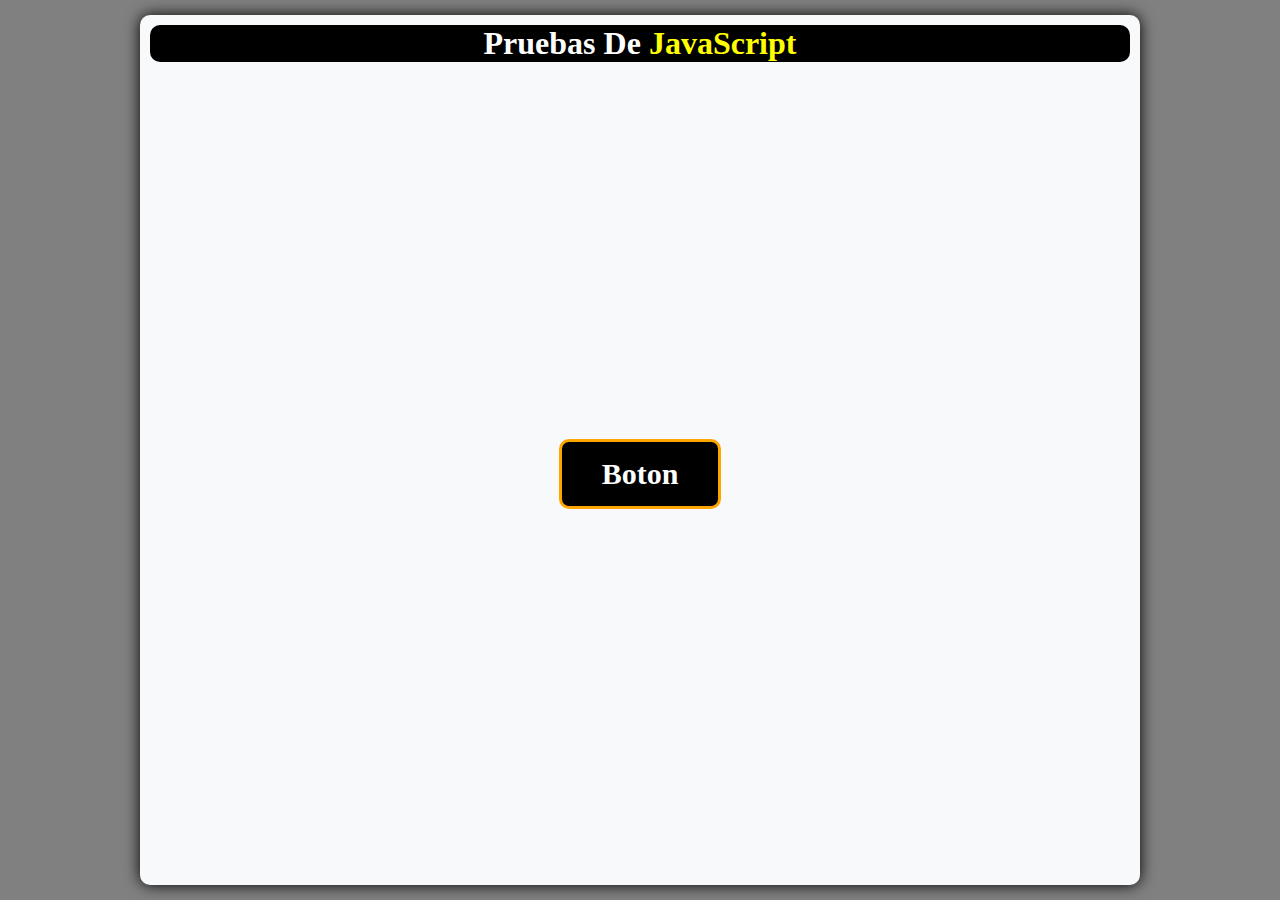
<file: index.html>
<!DOCTYPE html>
<html lang="en">
<head>
	<meta charset="UTF-8">
	<meta name="viewport" content="width=device-width, initial-scale=1.0">
	<title>JavaScript</title>

	<link rel="stylesheet" type="text/css" href="estilos.css">
</head>
<body>
	<div class="javaScript">

		<div class="java-item titulo">
			<h1>Pruebas De <span>JavaScript</span></h1>
		</div>
		
		
			<a href="PruebasJavaScript.html" class="btn"><b>Boton</b></a>
		
	</div>









</body>
</html>
</file>
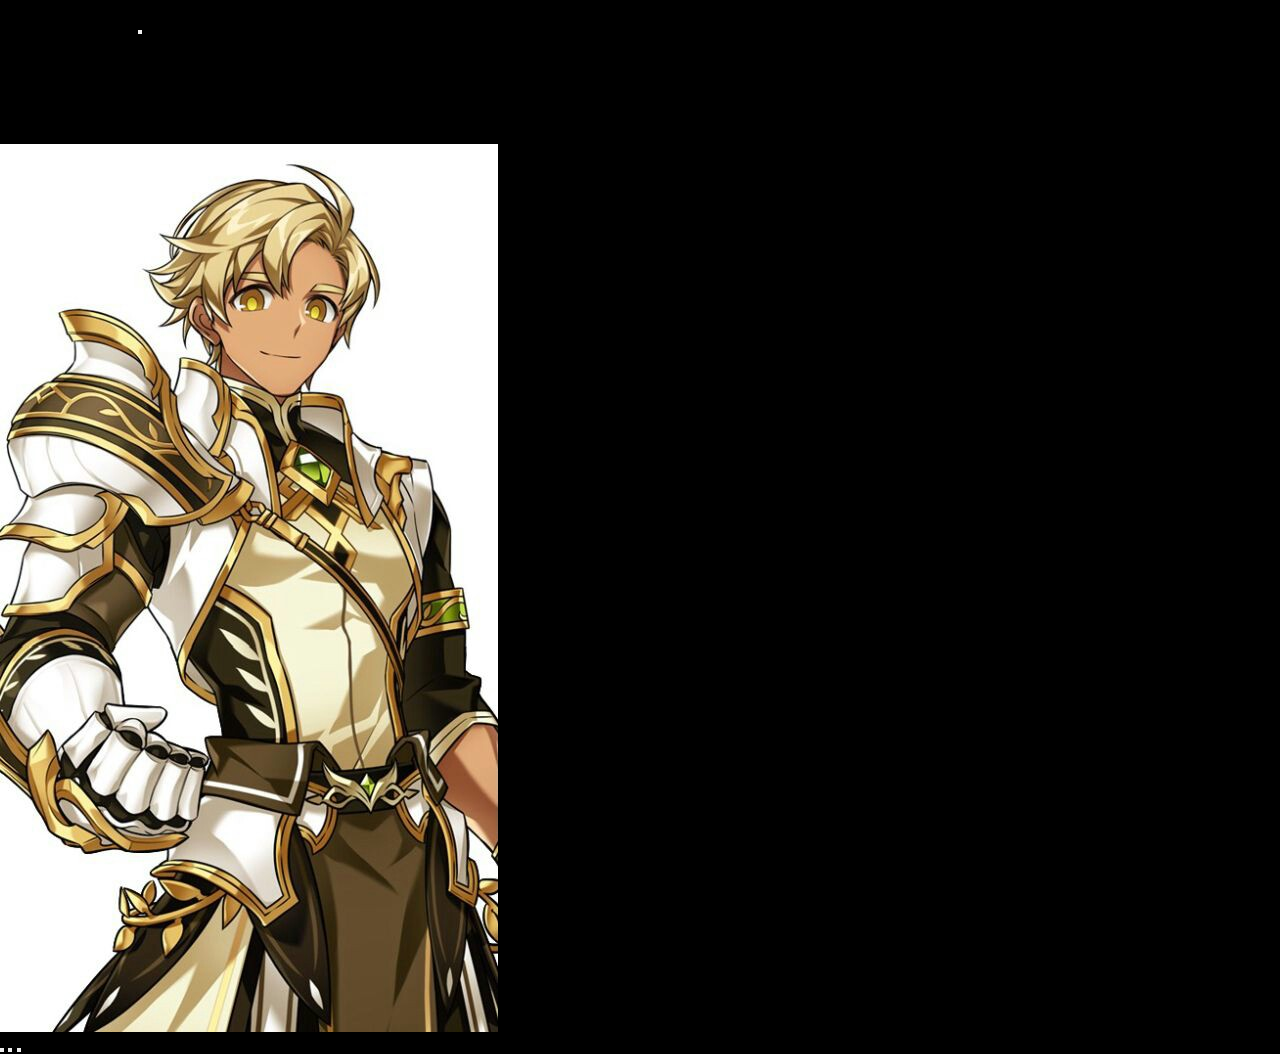
<file: PruebasJavaScript.html>
<!DOCTYPE html>
<html lang="en">
<head>
	<meta charset="UTF-8">
	<meta name="viewport" content="width=device-width, user-scalable=no, initial-scale=1.0, maximun-scale=1.0, minimun-scale=1.0">
	<title>PruebasJavaScript</title>

	<link rel="stylesheet" type="text/css" href="estilosJS.css">
</head>
<body>

	<b class="iniciarGame">Start</b>

	
	<b class="d-none calle">Calle</b>


	<b class="d-none templo">Templo</b>

	<b class="d-none katedral">Katedral</b>

	<b class="d-none creditos">Creditos: <br>By Deivis</b>

	<b class="d-none dead">Derrota</b>

	<button class="d-none espada"></button>

	<div hidden="" class="enemigosOleada1">

		<img class="enemigos1" src="img/enemigo1.jpg">
		<img class="enemigos1" src="img/enemigo1.jpg">
		<img class="enemigos1" src="img/enemigo1.jpg">

	</div>

	<div hidden="" class="enemigosOleada2">

		<img class="enemigos2" src="img/enemigo2.jpg">
		<img class="enemigos2" src="img/enemigo2.jpg">
		<img class="enemigos2" src="img/enemigo2.jpg">

	</div>

</div>









	

	<div class="contenedor-juego">


	<div class="contenedor-header-menu">

		<div class="caja Estadisticas">
			<ul class="mayor contenedor-estadisticas-item">
				<li class="item">Vida: 400</li>
				<li class="item">Ataque: 300</li>
				<li class="item">Mana: 300</li>
				<li class="item">Defensa: 300</li>
			</ul class="contenedor-estadisticas-item">
		</div>
		<div class="mayor caja">
			<b>Zona: <br> <b class="Zona">Katedral</b></b>
		</div>

	</div>

	<div class="contenedor-main-menu">

		<img hidden="" class="disabled imgChica" src="img/a7b53423aa64ef56b094701b8721c929.jpg">

		<div hidden="" class="contenedor-text borderYellow">

		<span class="text">Has llegado a tiempo. Justo hace poco me ha llegado una noticia de que los "enemigos" vienen a atacarnos. Debes ir al "Templo en Ruina" y buscar la "Espada sagrada de los seís reinos"; es la única que podría equivalerse al poder de los enemigos, y vos sos el más digno de utilizarla a su máximo poder.</span>
		<button class="saltarTexto"> >>> </button>

		</div>

		<img class="imgPlayer" src="img/463eb3b9e301a5b0493b9d1270b30a1d.jpg">


	</div>












	
		<div class="inventario">
			<button class="items item-vida"></button>
			<button class="items item-vida"></button>
			<button class="items item-mana"></button>
		</div>
	



</div>


	<script src="JavaScript.js"></script>
	
</body>
</html>
</file>
<file: estilos.css>
*{
	margin: 0;
	padding: 0;
	box-sizing: border-box;
}

body{
	background: gray;
	padding: 15px;
}

h1{
	display: inline;
	background-color: black;
	color: white;
}

span{

}

.titulo{
	width: 100%;
	background-color: black;
	text-align: center;
	border-radius: 10px;
}

h1 span{
	color: yellow;
}

span{
		
}

.java-item{
	width: 100%;
}

.btn{
	padding: 15px 40px;
	border: 3px solid orange;
	font-size: 30px;
	border-radius: 10px;
	color: white;
	background: black;
	text-decoration: none;
	margin-left: auto;
	margin-right: auto;
}

.javaScript{
	display: flex;
	flex-wrap: wrap;
	align-items: flex-start;
	height: calc(100vh - 30px);
	width: 80%;
	margin: auto;
	background-color: #f8f9fa;
	padding-top: 10px;
	padding-left: 10px;
	padding-right: 10px;
	border-radius: 10px;
	box-shadow: 0 0 15px black;
}
</file>
<file: estilosJS.css>
*{
	margin: 0;
	padding: 0;
	box-sizing: border-box;
	font-family: sans-serif;
}

body{
	background: black;
}

.contenedor{

}

@media (min-width: 0) and (max-width: 767px){

	.mayor{
		z-index: 100;
	}

	.mediano{
		z-index: 50;
	}

	.bajo{
		z-index: 25;
	}

	.contenedor-juego{
		height: 100vh;
		padding: 10px;
	}

	.contenedor-header-menu{

		display: flex;
		justify-content: space-around;
		width: 100%;
		height: 10%;
		outline: 1px solid white;
	}

	.contenedor-estadisticas-item{
		display: flex;
		width: 100%;
		text-align: center;
		background: black;
		border-right: 1px solid yellow;
		font-size: 15px;
	}

	.caja:first-child{
		display: flex;
		width: 75%;
	}


	.caja:first-child ul .item{
		
		margin-left: 4px;
		margin-right: 4px;
		flex-grow: 1;
		background: black;
		list-style: none;
		align-self: center;
		color: white;
		outline: 2px solid gray;
		padding: 3px;

		font-size: 14px;

		height: 90%;

		display: flex;
		align-items: center;


	}

	.caja:last-child{
		background: black;
		color: white;
		margin-left: 5px;
		margin-right: 5px;
		width: 25%;
		text-align: center;
		align-self: center;
		font-size: 14px;
	}



	.imgChica{

	

		height: 120px;
		width: 140px;
		border: 2px solid yellow;
		position: absolute;
		top: 0;
		right: 0;
		left: 0;
		bottom: 60%;
		margin: auto;


	}

	.imgChicaAnim1{
		transition: top 1s, bottom 1s, left 1s, right 1s;
		transition-timing-function: ease-in-out;
		background: red;
		top: 0;
		bottom: 50%;
		right: 0;
		left: 0;
	}


	.imgChicaAnim3{
		top: 45%;
		bottom: 0;
		left: 0;
		right: 0;
	}

	.imgChicaAnim2{
		animation-name: anim2;
		animation-duration: 3s;
		animation-fill-mode: forwards;
		animation-timing-function: ease;
	
	}

	@KeyFrames anim2{
		0%{
			bottom: 50%;
		}

		80%{
			opacity: 1;
		}

		90%{
			opacity: .5;
		}

		99%{
			bottom: 60%;
			opacity: .1;
		}

		100%{
			bottom: 60%;
			opacity: 0;
		}
	}

	.disabled{
		opacity: 0;
	}

	.enable{
		opacity: 1;
	}

	.contenedor-text{
		background: black;
		color: white;
		width: 70%;
		height: 100px;
		overflow: auto;
		border: 1px solid white;
		padding: 5px;

		position: absolute;

		top: 0;
		bottom: 0;
		margin: auto;
		left: 0;
		right: 0;

		z-index: 8000;
		
		
		border-radius: 3px;
		font-size: 20px;
	}

	.borderYellow{
		box-shadow: 0 0 7px yellow;
	}

	.borderBlue{
		box-shadow: 0 0 7px blue;
	}

	.borderRed{
		box-shadow: 0 0 7px red;
	}

	.text{

	}


	.saltarTexto{
		color: black;
		background: white;
		border: 2px solid gray;
		transition: opacity .3;
		
		height: 25px;
	}

	.saltarTexto:active{
		opacity: .75;
	}

	.imgPlayer{

		height: 120px;
		width: 140px;
		border: 2px solid blue;
		position: absolute;
		top: 55%;
		bottom: 0;
		right: 0;
		left: 0;
		margin: auto;

		z-index: 6000;

	}


	.iniciarGame{

		position: absolute;
		top: 0;
		bottom: 0 !important;
		right: 0;
		left: 0;
		margin: auto;
		z-index: 10000;

	}


	.Iniciar b{
		align-self: center;
		background: green;
		color: white;
		border: 1px solid white;
		padding: 15px 25px;
		user-select: none;

		border-radius: 3px;
	}

	.Iniciar b:active{
		background: red;
	}



	.contenedor-main-menu{
		background-image: url(img/ef6d5b6afc8701a4e9dbcaf77251357c.jpg);
		background-size: 100% 100%;
		height: calc(100% - 10%);
	}

	.between{
		justify-content: space-between;
	}


	.calle, .templo, .iniciarGame{
		
	    height: 50px;
		width: 100px;
		display: flex;
		align-items: center;
		color: white;
		background: black;
		position: absolute;
		top: 0;
		right: 0;
		left: 0;
		bottom: 65%;
		margin: auto;
		z-index: 200;
		justify-content: center;
		background: green;
		border: 1px solid white;
		border-radius: 3px;
		z-index: 6000;
	}

	.katedral{		
	    height: 50px;
		width: 100px;
		display: flex;
		align-items: center;
		color: white;
		background: black;
		position: absolute;
		bottom: 30px;
		right: 0;
		left: 0;
		margin: auto;
		z-index: 200;
		justify-content: center;
		background: green;
		border: 1px solid white;
		border-radius: 3px;
		z-index: 6000;
	}

	.d-none{
		display: none !important;
	}

	.enemigos1:first-child{
		position: absolute;
		height: 80px;
		width: 80px;
		object-fit: cover;
		top: 0;
		left: 0;
		right: 0;
		bottom: 45%;
		margin: auto;
		transform: translateX(-120%);
		border: 1px solid red;
		box-shadow: 0 0 10px red;
		border-radius: 3px;
		z-index: 6000;

	}

	.enemigos1:nth-child(2){
		position: absolute;
		height: 80px;
		width: 80px;
		object-fit: cover;
		top: 0;
		left: 0;
		right: 0;
		bottom: 45%;
		margin: auto;
		border: 1px solid red;
		box-shadow: 0 0 10px red;
		border-radius: 3px;
		z-index: 6000;

	}

	.enemigos1:last-child{
		position: absolute;
		height: 80px;
		width: 80px;
		object-fit: cover;
		top: 0;
		left: 0;
		right: 0;
		bottom: 45%;
		margin: auto;
		transform: translateX(120%);
		border: 1px solid red;
		box-shadow: 0 0 10px red;
		border-radius: 3px;
		z-index: 6000;

	}

	.animate{
		animation-name: Sufrir;
		animation-duration: 0.2s;
		animation-direction: alternate;
		animation-iteration-count: 2;
	}

	@keyFrames Sufrir{

		from{
		    box-shadow: 0 0 10px red;
		}

		to{
			box-shadow: 0 0 50px red;
		}
	}

	.inventario{
		position: absolute;
		left: 10px;
		bottom: 10px;
		height: 160px;
		width: 160px;
		display: flex;
		flex-wrap: wrap;
		align-content: flex-start;
		background: black;
		outline: 1px solid blue;
		padding: 10px;
		z-index: 9000;
	}

	.item-vida{
		
		background-image: url(img/PotionHealth.jpg);
		background-size: cover;
	}

	.item-mana{
		
		background-image: url(img/PotionMana.jpg);
		background-size: cover;
	}

	.items{
		height: 40%;
		width: 40%;
		border-radius: 5px;
		color: white;
		text-align: center;
		border: none;

		margin-left: 5%;
		margin-right: 5%;
	
		
		outline: 1px solid white;

		margin-bottom: 5%;
		margin-top: 5%;
	}

	.espada{
		position: absolute;
		top: 0;
		left: 0;
		right: 0;
		bottom: 51%;
		margin: auto;
		height: 100px;
		width: 100px;
		background-image: url(img/espada.jpg);
		background-size: 100% 100%;
		border: 1px solid white;
		z-index: 6000;
	}



	.playerAnim1{
		transition: top 4s, bottom 4s, left 4s, right 4s;
		top: 0;
		bottom: 27%;
		left: 0;
		right: 0;
		transition-timing-function: ease-in-out;
	}

	.arriba1{
		transition: bottom 1s;
		bottom: 53%;
		transition-timing-function: ease-in-out;
	}

	.arriba2{
		transition: bottom 1s;
		bottom: 55%;
		transition-timing-function: ease-in-out;
	}

	.arriba3{
		transition: bottom 1s;
		bottom: 57%;
		transition-timing-function: ease-in-out;
	}

	.playerEspada{
		background-image: url(img/playerEspada.jpg);
	}

	.playerAnim2{
		bottom: 45%;
		top: 0;
		transition: bottom .5s, top .5s;

	}











	.enemigos2:first-child{
		position: absolute;
		height: 80px;
		width: 80px;
		object-fit: cover;
		bottom: 0;
		top: 45%;
		left: 0;
		right: 0;
		margin: auto;
		transform: translateX(-120%);
		border: 1px solid red;
		box-shadow: 0 0 10px red;
		border-radius: 3px;
		opacity: 0;
		z-index: 6000;

	}

	.enemigos2:nth-child(2){
		position: absolute;
		height: 80px;
		width: 80px;
		object-fit: cover;
		bottom: 0;
		top: 45%;
		left: 0;
		right: 0;
		margin: auto;
		border: 1px solid red;
		box-shadow: 0 0 10px red;
		border-radius: 3px;
		opacity: 0;
		z-index: 6000;

	}

	.enemigos2:last-child{
		position: absolute;
		height: 80px;
		width: 80px;
		object-fit: cover;
		bottom: 0;
		top: 45%;
		left: 0;
		right: 0;
		margin: auto;
		transform: translateX(120%);
		border: 1px solid red;
		box-shadow: 0 0 10px red;
		border-radius: 3px;
		opacity: 0;
		z-index: 6000;

	}

	.enemigos2Spawn{
		transition: opacity 3s;
		transition-timing-function: linear;
		opacity: 1 !important;
	}

	.creditos, .dead{
		position: absolute;
		top: 0;
		bottom: 0;
		left: 0;
		right: 0;
		display: flex;
		align-items: flex-start;
		color: white;
		background: black;
		z-index: 9050;
		justify-content: center;
		text-align: center;
		font-size: 40px;
		background-image: url(img/Final.jpg);
		background-size: 100% 100%;
	}

	.dead{
		align-items: center;
		color: red;
	}
}
</file>
